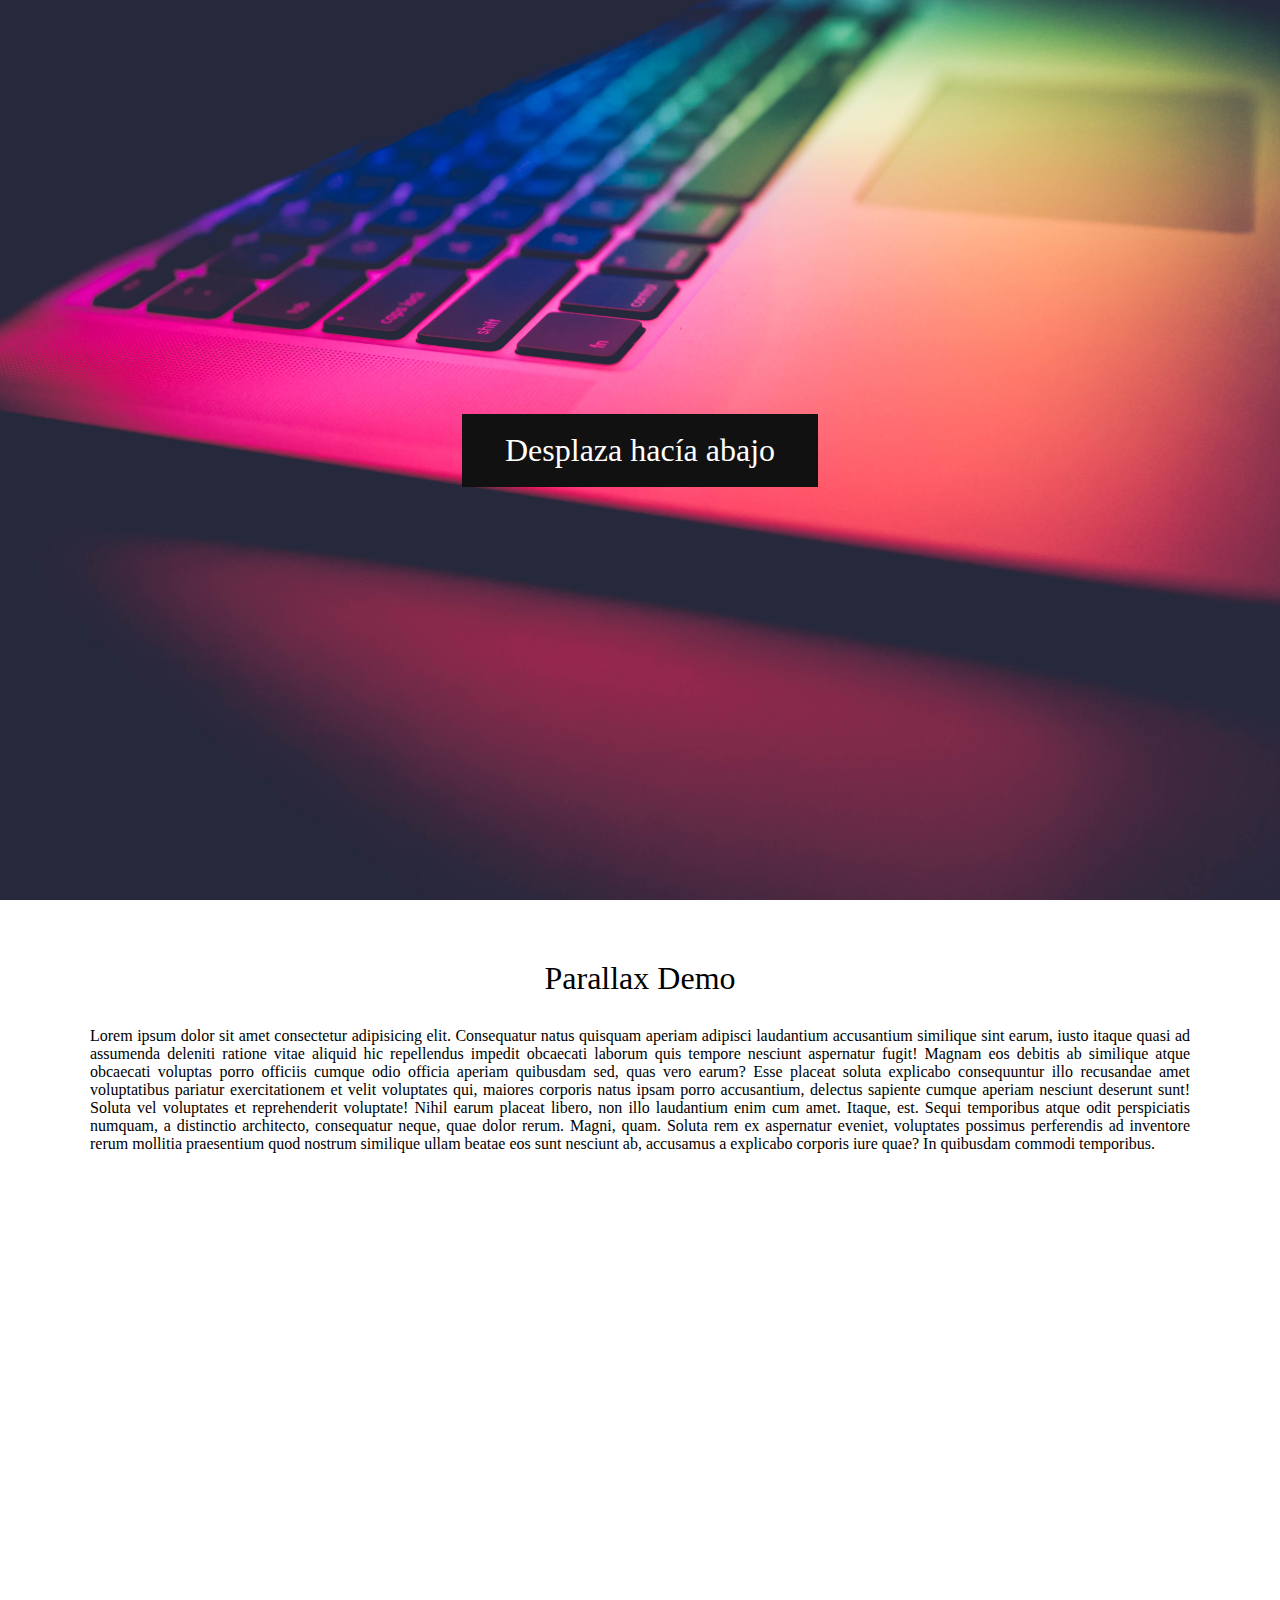
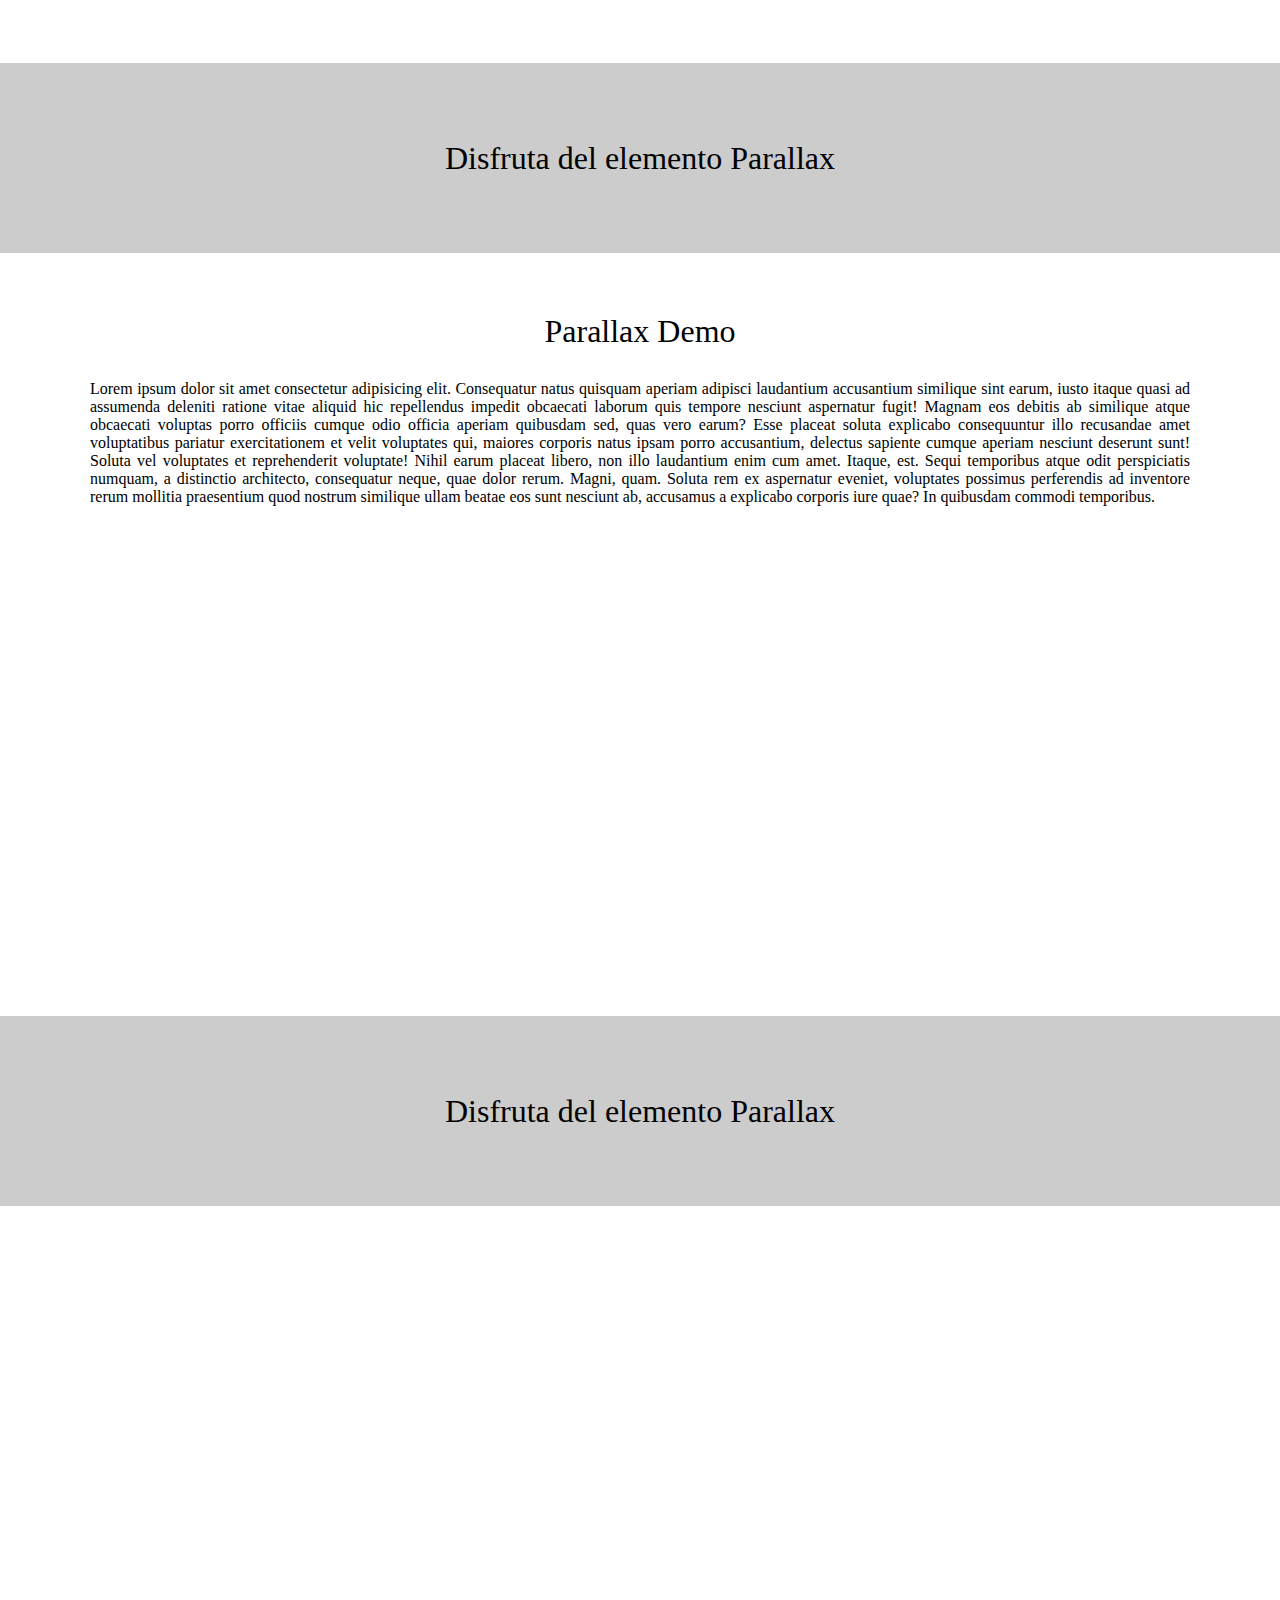
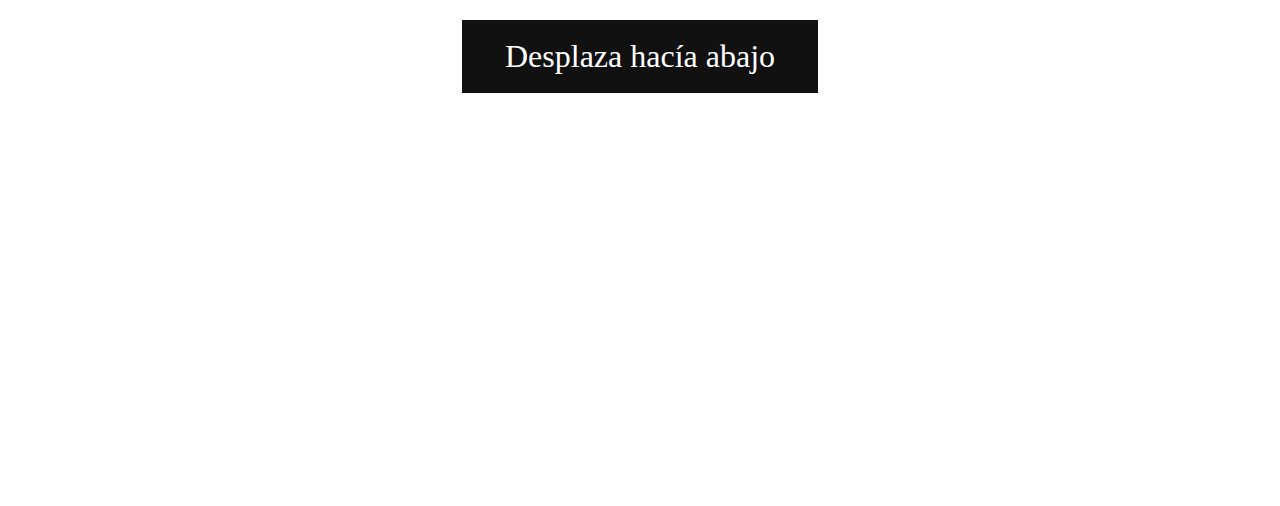
<file: parallax/index.html>
<!DOCTYPE html>
<html lang="en">
<head>
    <meta charset="UTF-8">
    <meta name="viewport" content="width=device-width, initial-scale=1.0">
    <meta http-equiv="X-UA-Compatible" content="ie=edge">
    <title>Efecto Parallax</title>
    <link rel="stylesheet" href="estilos.css">
</head>
<body>
   <header class="parallax-completo">
       <div class="texto-hero">
           <h2>Desplaza hacía abajo</h2>
       </div>
   </header> 
   <section class="center espacio">
       <h2>Parallax Demo</h2>
       <p>Lorem ipsum dolor sit amet consectetur adipisicing elit. Consequatur natus quisquam aperiam adipisci laudantium accusantium similique sint earum, iusto itaque quasi ad assumenda deleniti ratione vitae aliquid hic repellendus impedit obcaecati laborum quis tempore nesciunt aspernatur fugit! Magnam eos debitis ab similique atque obcaecati voluptas porro officiis cumque odio officia aperiam quibusdam sed, quas vero earum? Esse placeat soluta explicabo consequuntur illo recusandae amet voluptatibus pariatur exercitationem et velit voluptates qui, maiores corporis natus ipsam porro accusantium, delectus sapiente cumque aperiam nesciunt deserunt sunt! Soluta vel voluptates et reprehenderit voluptate! Nihil earum placeat libero, non illo laudantium enim cum amet. Itaque, est. Sequi temporibus atque odit perspiciatis numquam, a distinctio architecto, consequatur neque, quae dolor rerum. Magni, quam. Soluta rem ex aspernatur eveniet, voluptates possimus perferendis ad inventore rerum mollitia praesentium quod nostrum similique ullam beatae eos sunt nesciunt ab, accusamus a explicabo corporis iure quae? In quibusdam commodi temporibus.</p>
   </section>
   <section class="parallax-chico">
       <h2>Menos altura</h2>
   </section>
   <section class="texto">
       <h2>Disfruta del elemento Parallax</h2>
   </section>
   <section class="center espacio">
    <h2>Parallax Demo</h2>
    <p>Lorem ipsum dolor sit amet consectetur adipisicing elit. Consequatur natus quisquam aperiam adipisci laudantium accusantium similique sint earum, iusto itaque quasi ad assumenda deleniti ratione vitae aliquid hic repellendus impedit obcaecati laborum quis tempore nesciunt aspernatur fugit! Magnam eos debitis ab similique atque obcaecati voluptas porro officiis cumque odio officia aperiam quibusdam sed, quas vero earum? Esse placeat soluta explicabo consequuntur illo recusandae amet voluptatibus pariatur exercitationem et velit voluptates qui, maiores corporis natus ipsam porro accusantium, delectus sapiente cumque aperiam nesciunt deserunt sunt! Soluta vel voluptates et reprehenderit voluptate! Nihil earum placeat libero, non illo laudantium enim cum amet. Itaque, est. Sequi temporibus atque odit perspiciatis numquam, a distinctio architecto, consequatur neque, quae dolor rerum. Magni, quam. Soluta rem ex aspernatur eveniet, voluptates possimus perferendis ad inventore rerum mollitia praesentium quod nostrum similique ullam beatae eos sunt nesciunt ab, accusamus a explicabo corporis iure quae? In quibusdam commodi temporibus.</p>
    </section>
    <section class="parallax-chico">
        <h2>Menos altura</h2>
    </section>
    <section class="texto">
        <h2>Disfruta del elemento Parallax</h2>
    </section>
    <section class="parallax-completo">
        <div class="texto-hero">
            <h2>Desplaza hacía abajo</h2>
        </div>
    </section>
</body>
</html>
</file>
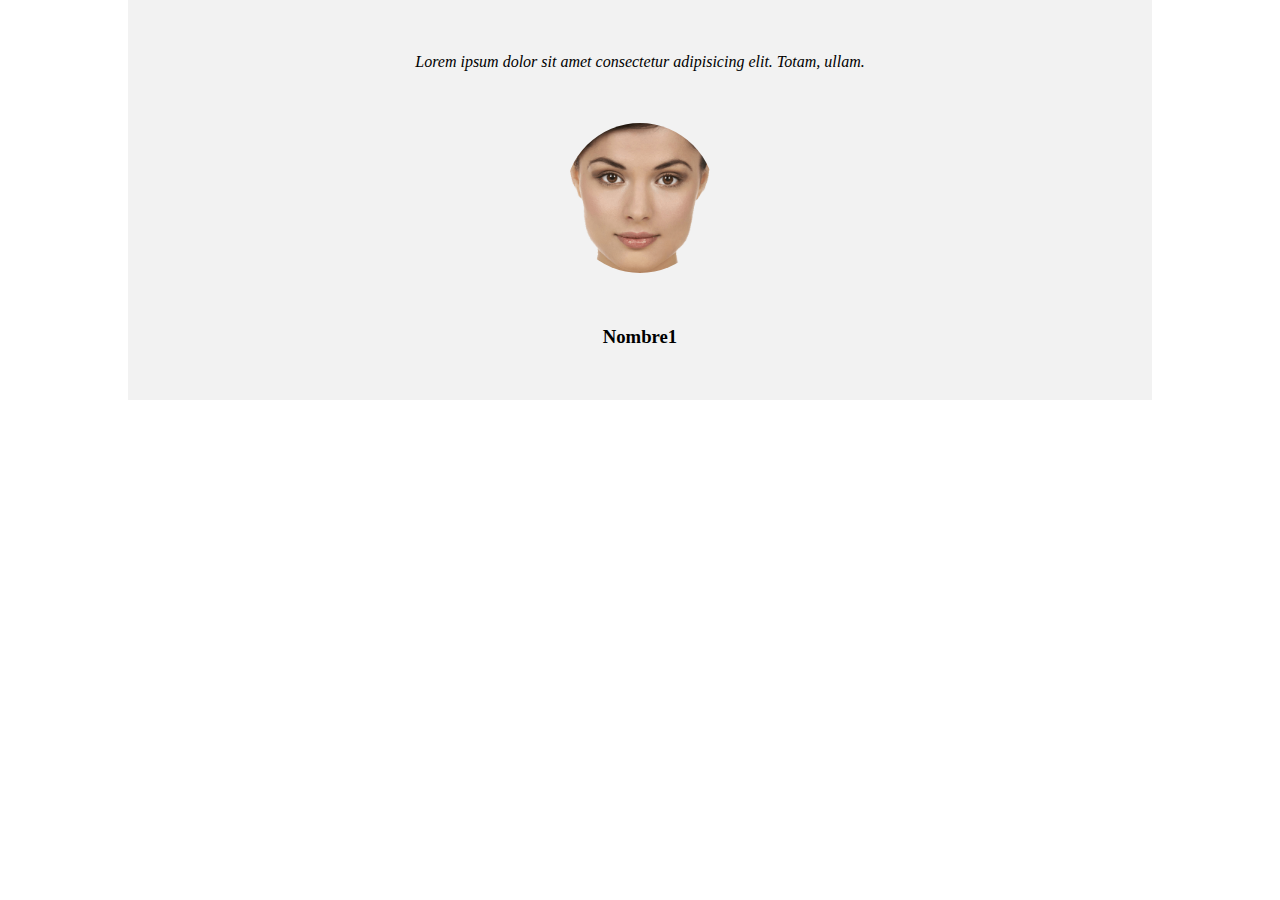
<file: slidertestimonial/index.html>
<!DOCTYPE html>
<html>
<head>
    <meta charset='utf-8'>
    <meta http-equiv='X-UA-Compatible' content='IE=edge'>
    <title>Slider testimonial</title>
    <meta name='viewport' content='width=device-width, initial-scale=1'>
    <link rel='stylesheet' type='text/css' media='screen' href='estilos.css'>
    
</head>
<body>
    <div class="contenedor">
        <div class="slider-contenedor">
            <div class="slider-test">
                <p>Lorem ipsum dolor sit amet consectetur adipisicing elit. Totam, ullam.</p>
                <img src="1.png" alt="">
                <h3>Nombre1</h3>
            </div>
            <div class="slider-test">
                <p>Lorem ipsum dolor sit amet consectetur adipisicing elit. Totam, ullam.</p>
                <img src="2.jpg" alt="">
                <h3>Nombre2</h3>
            </div>
            <div class="slider-test">
                <p>Lorem ipsum dolor sit amet consectetur adipisicing elit. Totam, ullam.</p>
                <img src="3.jpeg" alt="">
                <h3>Nombre3</h3>
            </div><div class="slider-test">
                <p>Lorem ipsum dolor sit amet consectetur adipisicing elit. Totam, ullam.</p>
                <img src="4.jpg" alt="">
                <h3>Nombre4</h3>
            </div>
        </div>
    </div>
    <script src='main.js'></script>
</body>
</html>
</file>
<file: parallax/estilos.css>
*{
    margin: 0;
    padding: 0;
}

body{
    width: 100%;
    font-family: 'lato';
}

.parallax-completo{
    width: 100%;
    height:100vh;
    background-image: url('hero.jpg');
    background-position: center;
    background-size: cover;
    background-repeat: no-repeat;
    background-attachment: fixed;
    display: flex;
    justify-content: center;
    align-items: center;
}

.texto-hero{
    background: #111;
    padding: 18px;
    width: 320px;
    text-align: center;
    color: #fff;
}

h2{
    font-size:32px;
    font-weight: 300;
}

.center{
    max-width: 1100px;
    width: 90%;
    overflow: hidden;
    margin: auto;
    text-align: center;
}

.espacio{
    padding: 30px 0 60px 0;
}

.espacio h2{
    text-align: center;
    padding: 30px;
}

.espacio p{
    text-align: justify;
}

.parallax-chico{
    height: 450px;
    background-image: url(fondo1.png);
    background-attachment: fixed;
    background-size: cover;
    background-position: center;
}

.parallax-chico h2{
    display: flex;
    height: inherit;
    justify-content: center;
    align-items: center;
    color: #fff;
    font-weight: 400;
}

.texto{
    background: #ccc;
    height:190px;
}

.texto h2{
    text-align: center;
    color: #000;
    display: flex;
    height:inherit;
    justify-content: center;
    align-items: center;
}
</file>
<file: slidertestimonial/estilos.css>
*{
    margin: 0;
    padding: 0;
    box-sizing: border-box;
}

body{
    font-family: 'verdana';
}

.contenedor{
    width: 80%;
    height: 400px;
    overflow: hidden;
    margin: auto;
}

.slider-contenedor{
    display: flex;
    background: #f2f2f2;
    height: 100%;
    width: 100%;
    align-items: center;
}

p{
    text-align: center;
    font-style: italic;
}

.slider-test{
    display: flex;
    flex-direction: column;
    justify-content: space-evenly;
    width: 100%;
    height: 100%;
    flex-shrink: 0;
    align-items: center;
}

img{
    width: 150px;
    height: 150px;
    object-fit: cover;
    border-radius: 100%;
}
</file>
